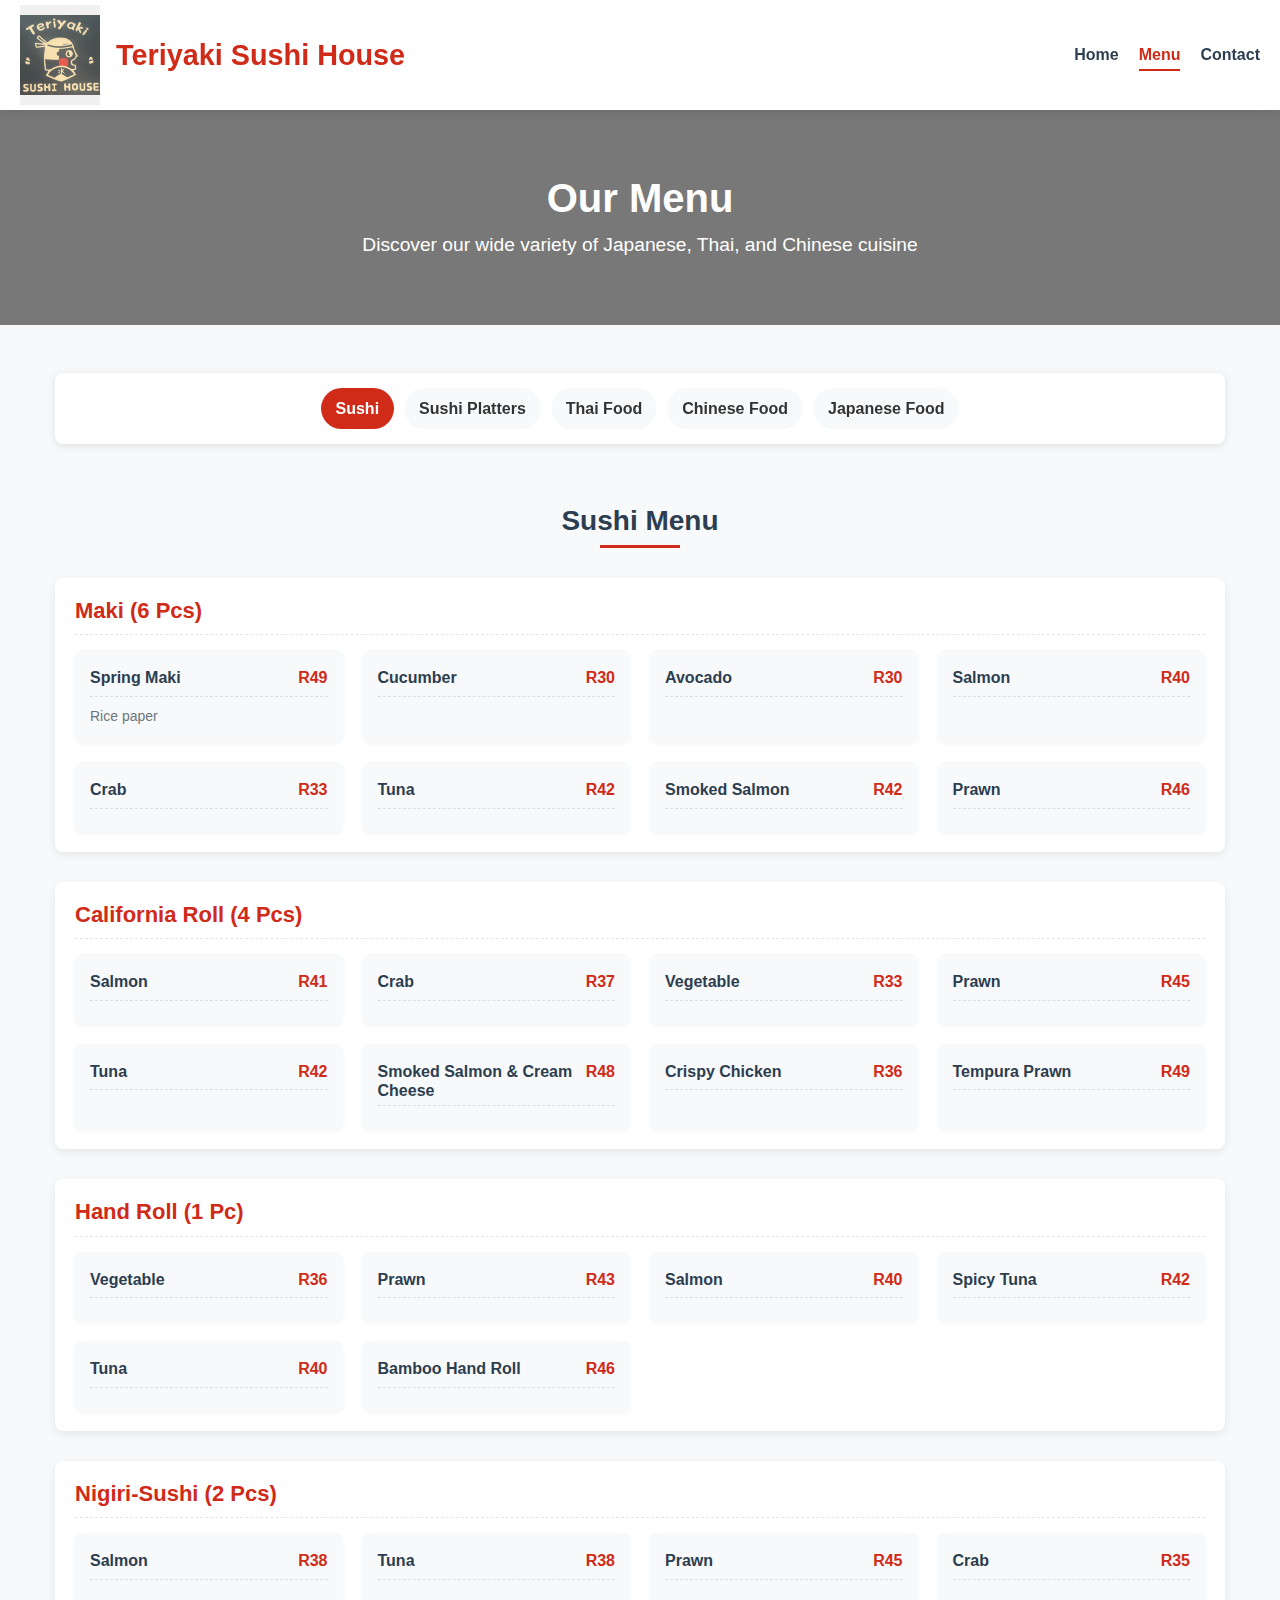
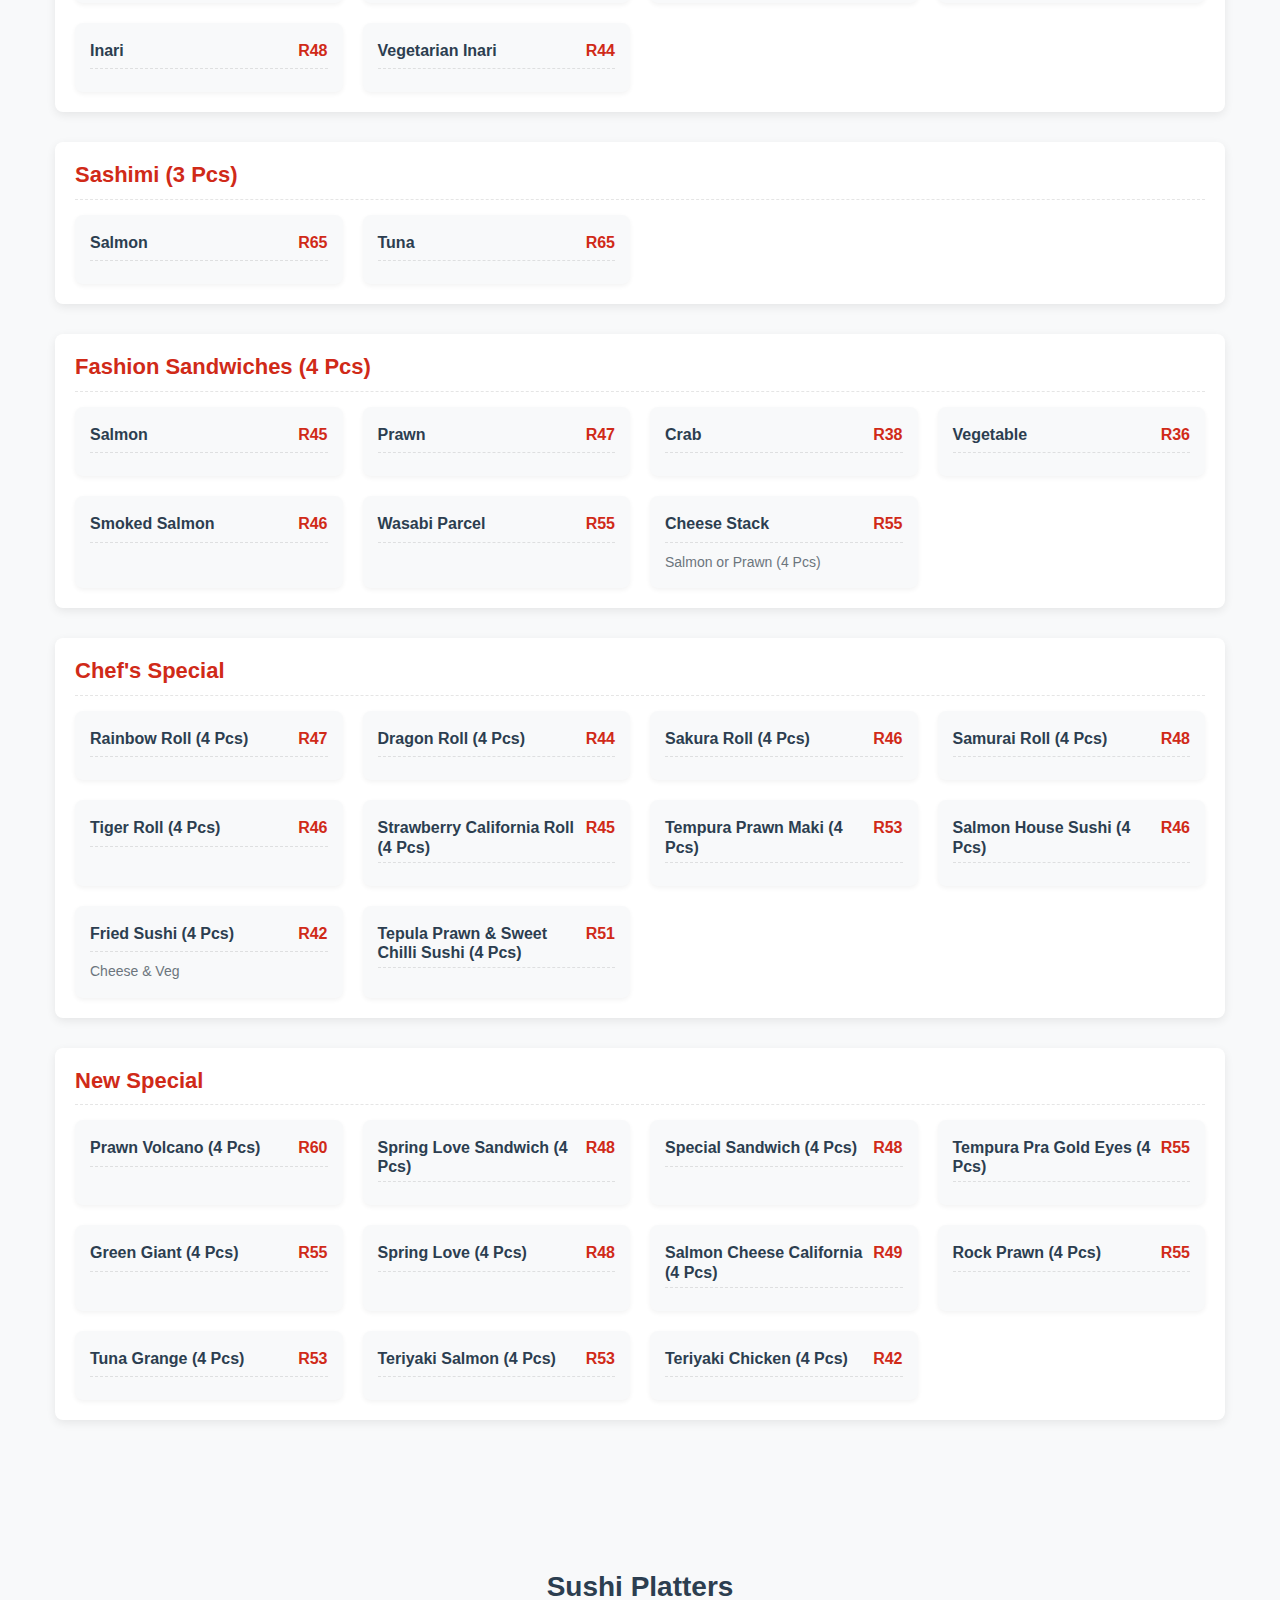
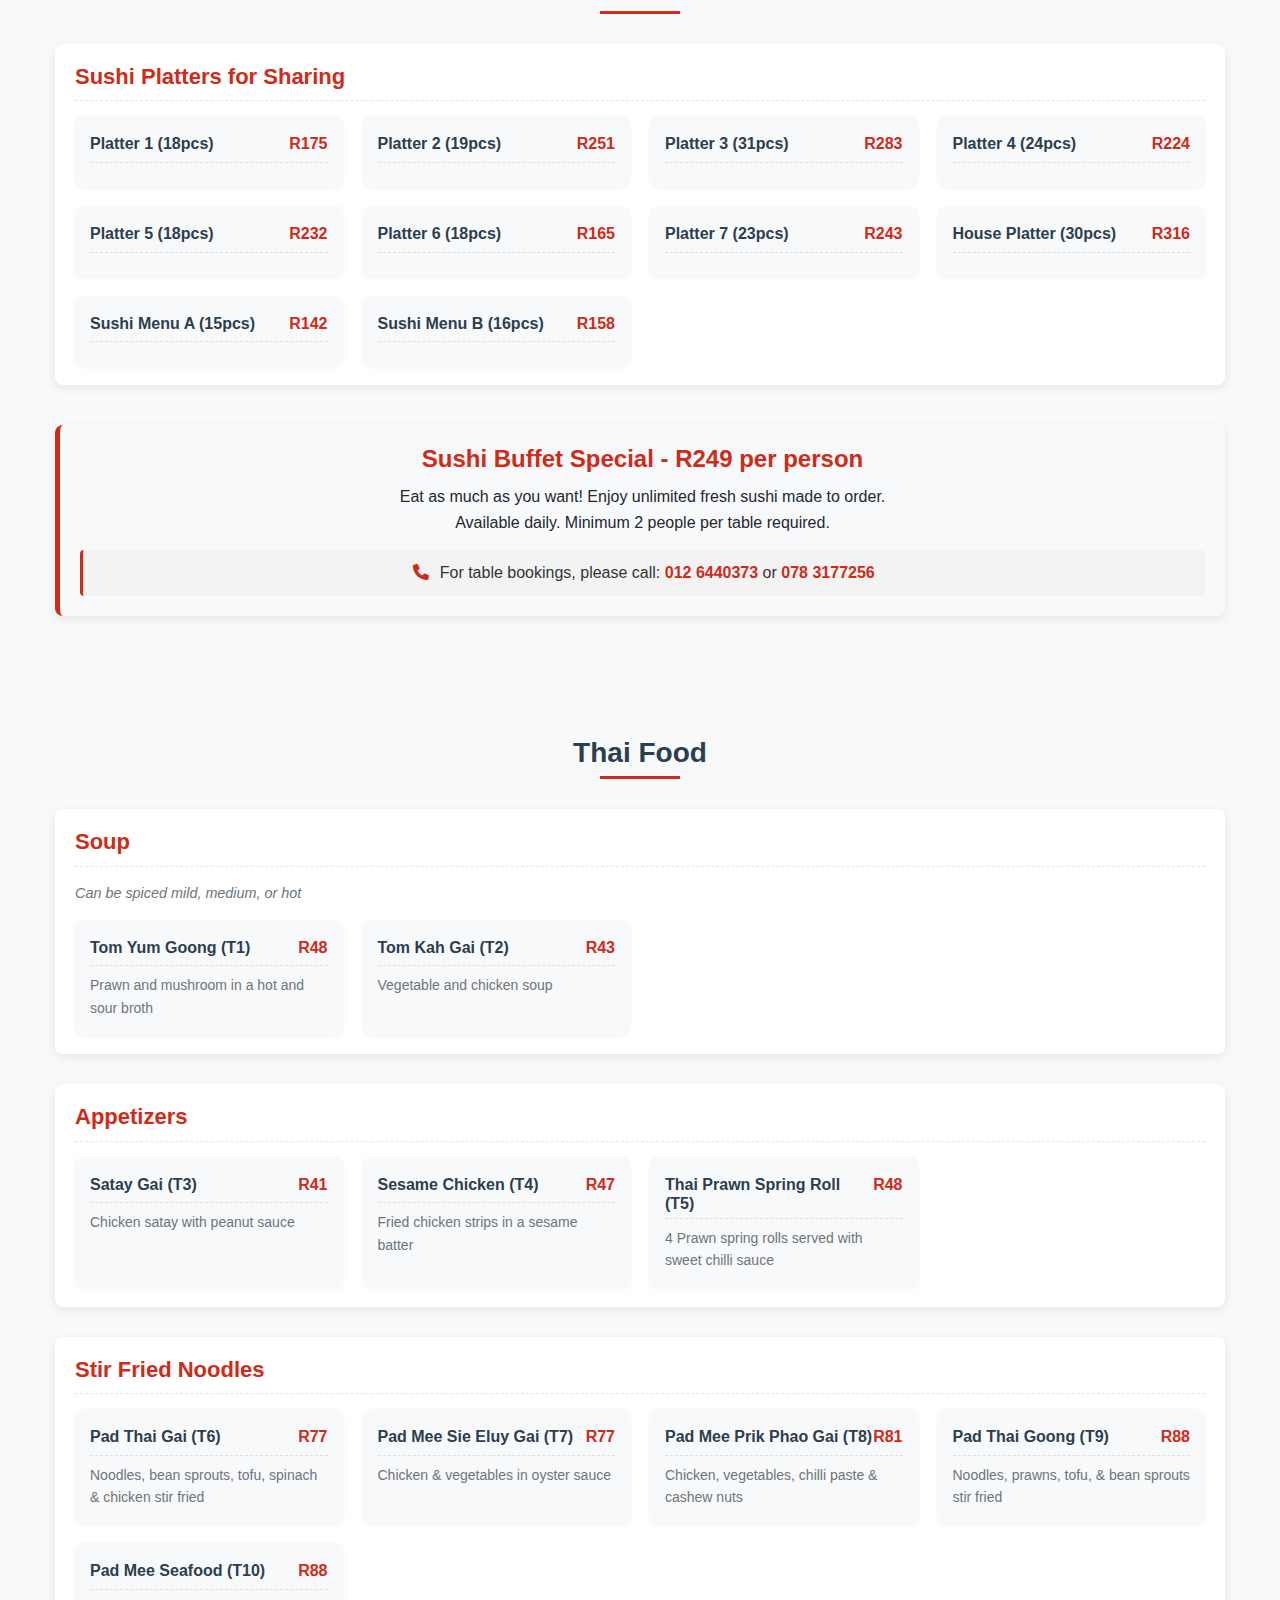
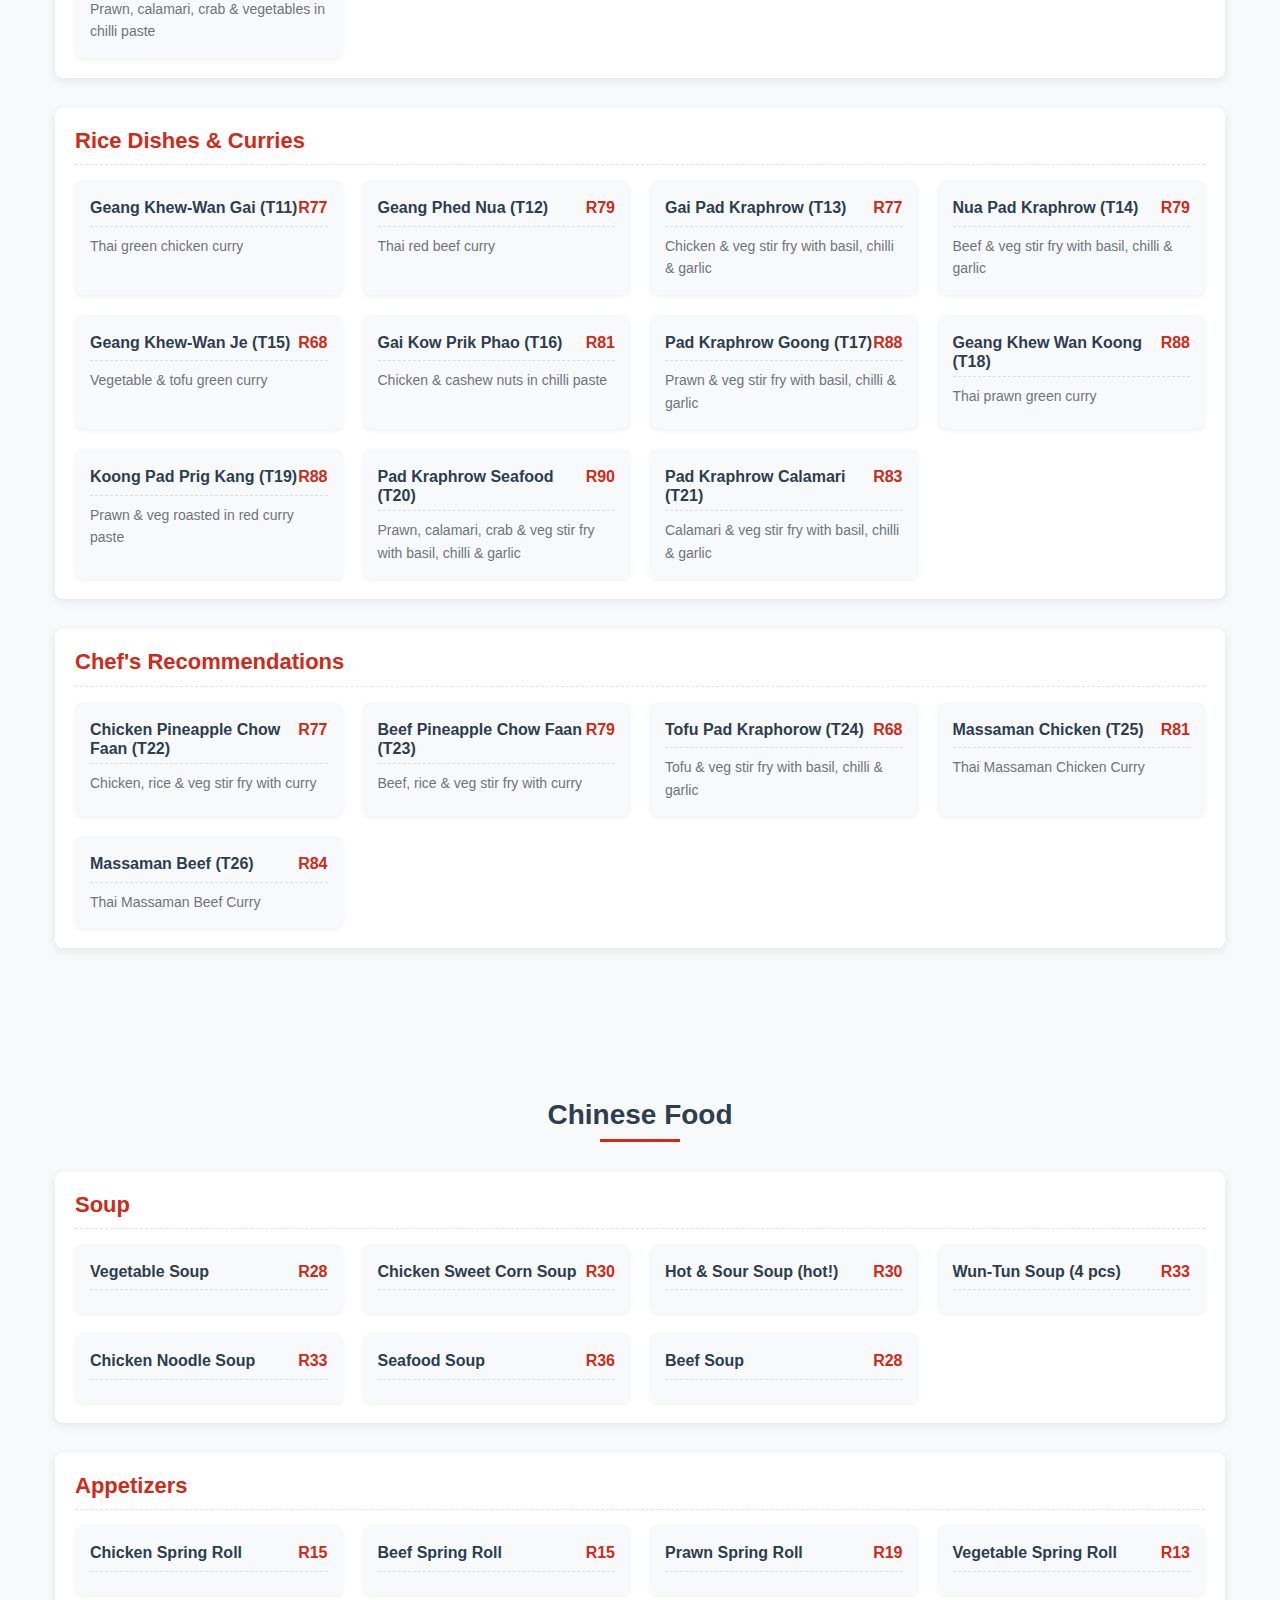
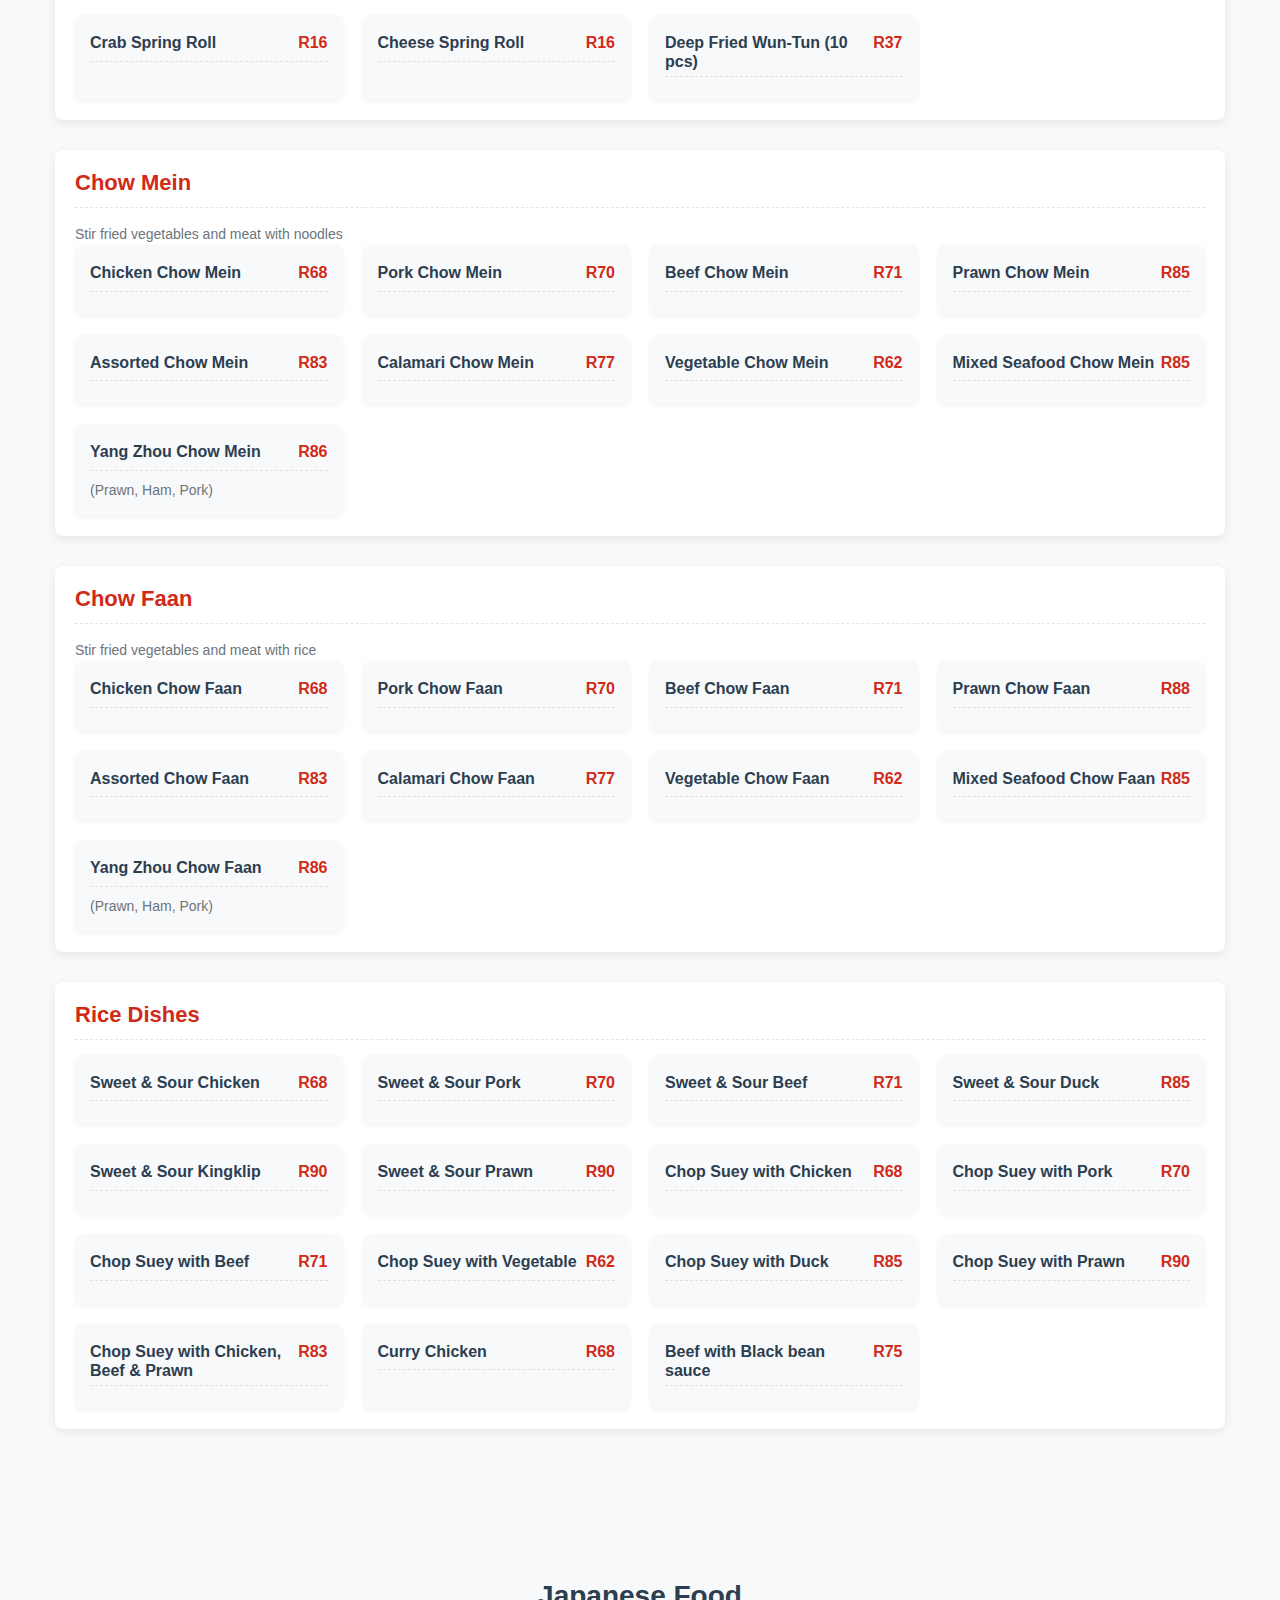
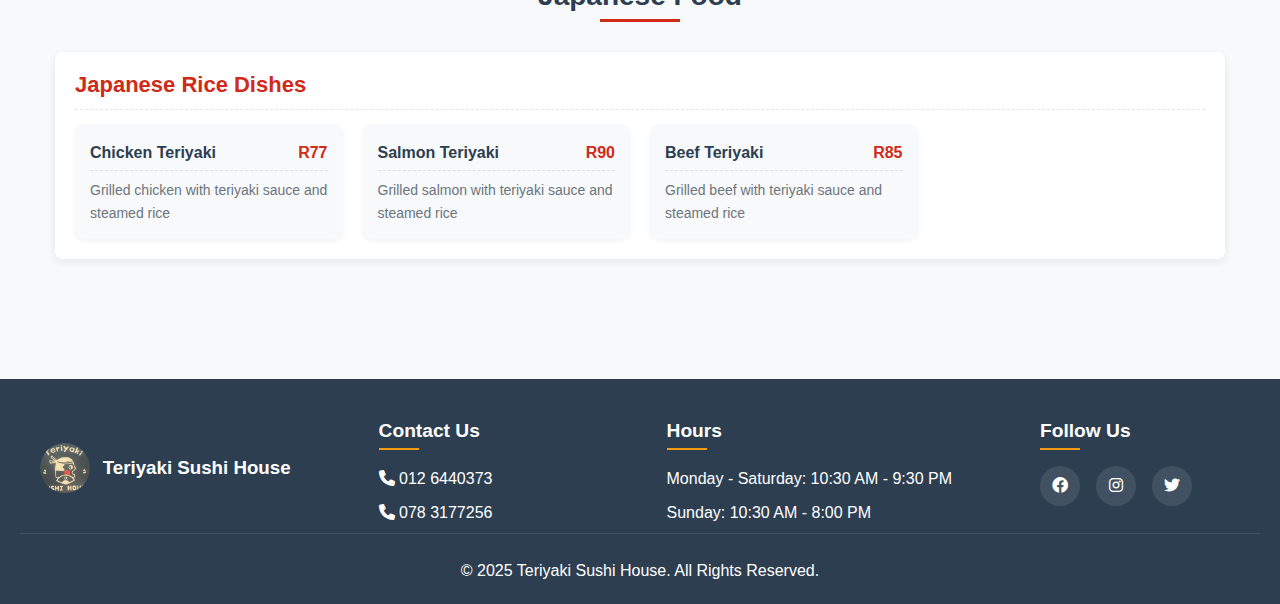
<file: menu.html>
<!DOCTYPE html>
<html lang="en">
<head>
    <meta charset="UTF-8">
    <meta name="viewport" content="width=device-width, initial-scale=1.0">
    <title>Menu - Teriyaki Sushi House</title>
    <link rel="stylesheet" href="style.css">
    <link href="https://cdnjs.cloudflare.com/ajax/libs/font-awesome/6.0.0-beta3/css/all.min.css" rel="stylesheet">
    <style>
        /* Logo styling */
        .logo {
            width: 80px;
            height: 80px;
            overflow: visible;
            background-color: transparent;
            display: flex;
            justify-content: center;
            align-items: center;
        }
        .logo img {
            width: 100%;
            height: 100%;
            object-fit: contain;
            max-width: none;
            max-height: none;
        }
        /* Footer logo styling */
        .footer-logo {
            display: flex;
            align-items: center;
        }
        .footer-logo img {
            width: 50px;
            height: 50px;
            margin-right: 0.8rem;
            object-fit: contain;
            background-color: transparent;
        }
        /* Table booking info */
        .table-booking {
            background-color: #f3f3f3;
            border-left: 3px solid #d02a18;
            padding: 10px 15px;
            margin-top: 15px;
            border-radius: 4px;
            font-weight: 500;
            color: #333;
        }
        .table-booking i {
            color: #d02a18;
            margin-right: 6px;
        }
        .table-booking strong {
            color: #d02a18;
        }
    </style>
</head>
<body>
    <header>
        <div class="logo-container">
            <div class="logo">
                <img src="teriyaki-logo.jpg" alt="Teriyaki Sushi House Logo">
            </div>
            <h1>Teriyaki Sushi House</h1>
        </div>
        <nav>
            <ul>
                <li><a href="index.html">Home</a></li>
                <li><a href="menu.html" class="active">Menu</a></li>
                <li><a href="contact.html">Contact</a></li>
            </ul>
        </nav>
    </header>

    <div class="page-banner" style="background-image: url('https://images.unsplash.com/photo-1579871494447-9811cf80d66c?q=80&w=1600&auto=format&fit=crop');">
        <h2>Our Menu</h2>
        <p>Discover our wide variety of Japanese, Thai, and Chinese cuisine</p>
    </div>

    <main class="menu-page">
        <div class="menu-navigation">
            <ul>
                <li><a href="#sushi" class="active">Sushi</a></li>
                <li><a href="#platters">Sushi Platters</a></li>
                <li><a href="#thai">Thai Food</a></li>
                <li><a href="#chinese">Chinese Food</a></li>
                <li><a href="#japanese">Japanese Food</a></li>
            </ul>
        </div>

        <section id="sushi" class="menu-section">
            <h2>Sushi Menu</h2>
            
            <div class="menu-category">
                <h3>Maki (6 Pcs)</h3>
                <div class="menu-items">
                    <div class="menu-item">
                        <div class="item-name-price">
                            <h4>Spring Maki</h4>
                            <span class="price">R49</span>
                        </div>
                        <p class="description">Rice paper</p>
                    </div>
                    <div class="menu-item">
                        <div class="item-name-price">
                            <h4>Cucumber</h4>
                            <span class="price">R30</span>
                        </div>
                    </div>
                    <div class="menu-item">
                        <div class="item-name-price">
                            <h4>Avocado</h4>
                            <span class="price">R30</span>
                        </div>
                    </div>
                    <div class="menu-item">
                        <div class="item-name-price">
                            <h4>Salmon</h4>
                            <span class="price">R40</span>
                        </div>
                    </div>
                    <div class="menu-item">
                        <div class="item-name-price">
                            <h4>Crab</h4>
                            <span class="price">R33</span>
                        </div>
                    </div>
                    <div class="menu-item">
                        <div class="item-name-price">
                            <h4>Tuna</h4>
                            <span class="price">R42</span>
                        </div>
                    </div>
                    <div class="menu-item">
                        <div class="item-name-price">
                            <h4>Smoked Salmon</h4>
                            <span class="price">R42</span>
                        </div>
                    </div>
                    <div class="menu-item">
                        <div class="item-name-price">
                            <h4>Prawn</h4>
                            <span class="price">R46</span>
                        </div>
                    </div>
                </div>
            </div>
            
            <div class="menu-category">
                <h3>California Roll (4 Pcs)</h3>
                <div class="menu-items">
                    <div class="menu-item">
                        <div class="item-name-price">
                            <h4>Salmon</h4>
                            <span class="price">R41</span>
                        </div>
                    </div>
                    <div class="menu-item">
                        <div class="item-name-price">
                            <h4>Crab</h4>
                            <span class="price">R37</span>
                        </div>
                    </div>
                    <div class="menu-item">
                        <div class="item-name-price">
                            <h4>Vegetable</h4>
                            <span class="price">R33</span>
                        </div>
                    </div>
                    <div class="menu-item">
                        <div class="item-name-price">
                            <h4>Prawn</h4>
                            <span class="price">R45</span>
                        </div>
                    </div>
                    <div class="menu-item">
                        <div class="item-name-price">
                            <h4>Tuna</h4>
                            <span class="price">R42</span>
                        </div>
                    </div>
                    <div class="menu-item">
                        <div class="item-name-price">
                            <h4>Smoked Salmon & Cream Cheese</h4>
                            <span class="price">R48</span>
                        </div>
                    </div>
                    <div class="menu-item">
                        <div class="item-name-price">
                            <h4>Crispy Chicken</h4>
                            <span class="price">R36</span>
                        </div>
                    </div>
                    <div class="menu-item">
                        <div class="item-name-price">
                            <h4>Tempura Prawn</h4>
                            <span class="price">R49</span>
                        </div>
                    </div>
                </div>
            </div>
            
            <div class="menu-category">
                <h3>Hand Roll (1 Pc)</h3>
                <div class="menu-items">
                    <div class="menu-item">
                        <div class="item-name-price">
                            <h4>Vegetable</h4>
                            <span class="price">R36</span>
                        </div>
                    </div>
                    <div class="menu-item">
                        <div class="item-name-price">
                            <h4>Prawn</h4>
                            <span class="price">R43</span>
                        </div>
                    </div>
                    <div class="menu-item">
                        <div class="item-name-price">
                            <h4>Salmon</h4>
                            <span class="price">R40</span>
                        </div>
                    </div>
                    <div class="menu-item">
                        <div class="item-name-price">
                            <h4>Spicy Tuna</h4>
                            <span class="price">R42</span>
                        </div>
                    </div>
                    <div class="menu-item">
                        <div class="item-name-price">
                            <h4>Tuna</h4>
                            <span class="price">R40</span>
                        </div>
                    </div>
                    <div class="menu-item">
                        <div class="item-name-price">
                            <h4>Bamboo Hand Roll</h4>
                            <span class="price">R46</span>
                        </div>
                    </div>
                </div>
            </div>
            
            <div class="menu-category">
                <h3>Nigiri-Sushi (2 Pcs)</h3>
                <div class="menu-items">
                    <div class="menu-item">
                        <div class="item-name-price">
                            <h4>Salmon</h4>
                            <span class="price">R38</span>
                        </div>
                    </div>
                    <div class="menu-item">
                        <div class="item-name-price">
                            <h4>Tuna</h4>
                            <span class="price">R38</span>
                        </div>
                    </div>
                    <div class="menu-item">
                        <div class="item-name-price">
                            <h4>Prawn</h4>
                            <span class="price">R45</span>
                        </div>
                    </div>
                    <div class="menu-item">
                        <div class="item-name-price">
                            <h4>Crab</h4>
                            <span class="price">R35</span>
                        </div>
                    </div>
                    <div class="menu-item">
                        <div class="item-name-price">
                            <h4>Inari</h4>
                            <span class="price">R48</span>
                        </div>
                    </div>
                    <div class="menu-item">
                        <div class="item-name-price">
                            <h4>Vegetarian Inari</h4>
                            <span class="price">R44</span>
                        </div>
                    </div>
                </div>
            </div>
            
            <div class="menu-category">
                <h3>Sashimi (3 Pcs)</h3>
                <div class="menu-items">
                    <div class="menu-item">
                        <div class="item-name-price">
                            <h4>Salmon</h4>
                            <span class="price">R65</span>
                        </div>
                    </div>
                    <div class="menu-item">
                        <div class="item-name-price">
                            <h4>Tuna</h4>
                            <span class="price">R65</span>
                        </div>
                    </div>
                </div>
            </div>
            
            <div class="menu-category">
                <h3>Fashion Sandwiches (4 Pcs)</h3>
                <div class="menu-items">
                    <div class="menu-item">
                        <div class="item-name-price">
                            <h4>Salmon</h4>
                            <span class="price">R45</span>
                        </div>
                    </div>
                    <div class="menu-item">
                        <div class="item-name-price">
                            <h4>Prawn</h4>
                            <span class="price">R47</span>
                        </div>
                    </div>
                    <div class="menu-item">
                        <div class="item-name-price">
                            <h4>Crab</h4>
                            <span class="price">R38</span>
                        </div>
                    </div>
                    <div class="menu-item">
                        <div class="item-name-price">
                            <h4>Vegetable</h4>
                            <span class="price">R36</span>
                        </div>
                    </div>
                    <div class="menu-item">
                        <div class="item-name-price">
                            <h4>Smoked Salmon</h4>
                            <span class="price">R46</span>
                        </div>
                    </div>
                    <div class="menu-item">
                        <div class="item-name-price">
                            <h4>Wasabi Parcel</h4>
                            <span class="price">R55</span>
                        </div>
                    </div>
                    <div class="menu-item">
                        <div class="item-name-price">
                            <h4>Cheese Stack</h4>
                            <span class="price">R55</span>
                        </div>
                        <p class="description">Salmon or Prawn (4 Pcs)</p>
                    </div>
                </div>
            </div>
            
            <div class="menu-category">
                <h3>Chef's Special</h3>
                <div class="menu-items">
                    <div class="menu-item">
                        <div class="item-name-price">
                            <h4>Rainbow Roll (4 Pcs)</h4>
                            <span class="price">R47</span>
                        </div>
                    </div>
                    <div class="menu-item">
                        <div class="item-name-price">
                            <h4>Dragon Roll (4 Pcs)</h4>
                            <span class="price">R44</span>
                        </div>
                    </div>
                    <div class="menu-item">
                        <div class="item-name-price">
                            <h4>Sakura Roll (4 Pcs)</h4>
                            <span class="price">R46</span>
                        </div>
                    </div>
                    <div class="menu-item">
                        <div class="item-name-price">
                            <h4>Samurai Roll (4 Pcs)</h4>
                            <span class="price">R48</span>
                        </div>
                    </div>
                    <div class="menu-item">
                        <div class="item-name-price">
                            <h4>Tiger Roll (4 Pcs)</h4>
                            <span class="price">R46</span>
                        </div>
                    </div>
                    <div class="menu-item">
                        <div class="item-name-price">
                            <h4>Strawberry California Roll (4 Pcs)</h4>
                            <span class="price">R45</span>
                        </div>
                    </div>
                    <div class="menu-item">
                        <div class="item-name-price">
                            <h4>Tempura Prawn Maki (4 Pcs)</h4>
                            <span class="price">R53</span>
                        </div>
                    </div>
                    <div class="menu-item">
                        <div class="item-name-price">
                            <h4>Salmon House Sushi (4 Pcs)</h4>
                            <span class="price">R46</span>
                        </div>
                    </div>
                    <div class="menu-item">
                        <div class="item-name-price">
                            <h4>Fried Sushi (4 Pcs)</h4>
                            <span class="price">R42</span>
                        </div>
                        <p class="description">Cheese & Veg</p>
                    </div>
                    <div class="menu-item">
                        <div class="item-name-price">
                            <h4>Tepula Prawn & Sweet Chilli Sushi (4 Pcs)</h4>
                            <span class="price">R51</span>
                        </div>
                    </div>
                </div>
            </div>
            
            <div class="menu-category">
                <h3>New Special</h3>
                <div class="menu-items">
                    <div class="menu-item">
                        <div class="item-name-price">
                            <h4>Prawn Volcano (4 Pcs)</h4>
                            <span class="price">R60</span>
                        </div>
                    </div>
                    <div class="menu-item">
                        <div class="item-name-price">
                            <h4>Spring Love Sandwich (4 Pcs)</h4>
                            <span class="price">R48</span>
                        </div>
                    </div>
                    <div class="menu-item">
                        <div class="item-name-price">
                            <h4>Special Sandwich (4 Pcs)</h4>
                            <span class="price">R48</span>
                        </div>
                    </div>
                    <div class="menu-item">
                        <div class="item-name-price">
                            <h4>Tempura Pra Gold Eyes (4 Pcs)</h4>
                            <span class="price">R55</span>
                        </div>
                    </div>
                    <div class="menu-item">
                        <div class="item-name-price">
                            <h4>Green Giant (4 Pcs)</h4>
                            <span class="price">R55</span>
                        </div>
                    </div>
                    <div class="menu-item">
                        <div class="item-name-price">
                            <h4>Spring Love (4 Pcs)</h4>
                            <span class="price">R48</span>
                        </div>
                    </div>
                    <div class="menu-item">
                        <div class="item-name-price">
                            <h4>Salmon Cheese California (4 Pcs)</h4>
                            <span class="price">R49</span>
                        </div>
                    </div>
                    <div class="menu-item">
                        <div class="item-name-price">
                            <h4>Rock Prawn (4 Pcs)</h4>
                            <span class="price">R55</span>
                        </div>
                    </div>
                    <div class="menu-item">
                        <div class="item-name-price">
                            <h4>Tuna Grange (4 Pcs)</h4>
                            <span class="price">R53</span>
                        </div>
                    </div>
                    <div class="menu-item">
                        <div class="item-name-price">
                            <h4>Teriyaki Salmon (4 Pcs)</h4>
                            <span class="price">R53</span>
                        </div>
                    </div>
                    <div class="menu-item">
                        <div class="item-name-price">
                            <h4>Teriyaki Chicken (4 Pcs)</h4>
                            <span class="price">R42</span>
                        </div>
                    </div>
                </div>
            </div>
        </section>

        <section id="platters" class="menu-section">
            <h2>Sushi Platters</h2>
            
            <div class="menu-category">
                <h3>Sushi Platters for Sharing</h3>
                <div class="menu-items">
                    <div class="menu-item">
                        <div class="item-name-price">
                            <h4>Platter 1 (18pcs)</h4>
                            <span class="price">R175</span>
                        </div>
                    </div>
                    <div class="menu-item">
                        <div class="item-name-price">
                            <h4>Platter 2 (19pcs)</h4>
                            <span class="price">R251</span>
                        </div>
                    </div>
                    <div class="menu-item">
                        <div class="item-name-price">
                            <h4>Platter 3 (31pcs)</h4>
                            <span class="price">R283</span>
                        </div>
                    </div>
                    <div class="menu-item">
                        <div class="item-name-price">
                            <h4>Platter 4 (24pcs)</h4>
                            <span class="price">R224</span>
                        </div>
                    </div>
                    <div class="menu-item">
                        <div class="item-name-price">
                            <h4>Platter 5 (18pcs)</h4>
                            <span class="price">R232</span>
                        </div>
                    </div>
                    <div class="menu-item">
                        <div class="item-name-price">
                            <h4>Platter 6 (18pcs)</h4>
                            <span class="price">R165</span>
                        </div>
                    </div>
                    <div class="menu-item">
                        <div class="item-name-price">
                            <h4>Platter 7 (23pcs)</h4>
                            <span class="price">R243</span>
                        </div>
                    </div>
                    <div class="menu-item">
                        <div class="item-name-price">
                            <h4>House Platter (30pcs)</h4>
                            <span class="price">R316</span>
                        </div>
                    </div>
                    <div class="menu-item">
                        <div class="item-name-price">
                            <h4>Sushi Menu A (15pcs)</h4>
                            <span class="price">R142</span>
                        </div>
                    </div>
                    <div class="menu-item">
                        <div class="item-name-price">
                            <h4>Sushi Menu B (16pcs)</h4>
                            <span class="price">R158</span>
                        </div>
                    </div>
                </div>
            </div>
            
            <div class="buffet-notice">
                <h3>Sushi Buffet Special - R249 per person</h3>
                <p>Eat as much as you want! Enjoy unlimited fresh sushi made to order.</p>
                <p>Available daily. Minimum 2 people per table required.</p>
                <p class="table-booking"><i class="fas fa-phone"></i> For table bookings, please call: <strong>012 6440373</strong> or <strong>078 3177256</strong></p>
            </div>
        </section>

        <section id="thai" class="menu-section">
            <h2>Thai Food</h2>
            
            <div class="menu-category">
                <h3>Soup</h3>
                <p class="note">Can be spiced mild, medium, or hot</p>
                <div class="menu-items">
                    <div class="menu-item">
                        <div class="item-name-price">
                            <h4>Tom Yum Goong (T1)</h4>
                            <span class="price">R48</span>
                        </div>
                        <p class="description">Prawn and mushroom in a hot and sour broth</p>
                    </div>
                    <div class="menu-item">
                        <div class="item-name-price">
                            <h4>Tom Kah Gai (T2)</h4>
                            <span class="price">R43</span>
                        </div>
                        <p class="description">Vegetable and chicken soup</p>
                    </div>
                </div>
            </div>
            
            <div class="menu-category">
                <h3>Appetizers</h3>
                <div class="menu-items">
                    <div class="menu-item">
                        <div class="item-name-price">
                            <h4>Satay Gai (T3)</h4>
                            <span class="price">R41</span>
                        </div>
                        <p class="description">Chicken satay with peanut sauce</p>
                    </div>
                    <div class="menu-item">
                        <div class="item-name-price">
                            <h4>Sesame Chicken (T4)</h4>
                            <span class="price">R47</span>
                        </div>
                        <p class="description">Fried chicken strips in a sesame batter</p>
                    </div>
                    <div class="menu-item">
                        <div class="item-name-price">
                            <h4>Thai Prawn Spring Roll (T5)</h4>
                            <span class="price">R48</span>
                        </div>
                        <p class="description">4 Prawn spring rolls served with sweet chilli sauce</p>
                    </div>
                </div>
            </div>
            
            <div class="menu-category">
                <h3>Stir Fried Noodles</h3>
                <div class="menu-items">
                    <div class="menu-item">
                        <div class="item-name-price">
                            <h4>Pad Thai Gai (T6)</h4>
                            <span class="price">R77</span>
                        </div>
                        <p class="description">Noodles, bean sprouts, tofu, spinach & chicken stir fried</p>
                    </div>
                    <div class="menu-item">
                        <div class="item-name-price">
                            <h4>Pad Mee Sie Eluy Gai (T7)</h4>
                            <span class="price">R77</span>
                        </div>
                        <p class="description">Chicken & vegetables in oyster sauce</p>
                    </div>
                    <div class="menu-item">
                        <div class="item-name-price">
                            <h4>Pad Mee Prik Phao Gai (T8)</h4>
                            <span class="price">R81</span>
                        </div>
                        <p class="description">Chicken, vegetables, chilli paste & cashew nuts</p>
                    </div>
                    <div class="menu-item">
                        <div class="item-name-price">
                            <h4>Pad Thai Goong (T9)</h4>
                            <span class="price">R88</span>
                        </div>
                        <p class="description">Noodles, prawns, tofu, & bean sprouts stir fried</p>
                    </div>
                    <div class="menu-item">
                        <div class="item-name-price">
                            <h4>Pad Mee Seafood (T10)</h4>
                            <span class="price">R88</span>
                        </div>
                        <p class="description">Prawn, calamari, crab & vegetables in chilli paste</p>
                    </div>
                </div>
            </div>
            
            <div class="menu-category">
                <h3>Rice Dishes & Curries</h3>
                <div class="menu-items">
                    <div class="menu-item">
                        <div class="item-name-price">
                            <h4>Geang Khew-Wan Gai (T11)</h4>
                            <span class="price">R77</span>
                        </div>
                        <p class="description">Thai green chicken curry</p>
                    </div>
                    <div class="menu-item">
                        <div class="item-name-price">
                            <h4>Geang Phed Nua (T12)</h4>
                            <span class="price">R79</span>
                        </div>
                        <p class="description">Thai red beef curry</p>
                    </div>
                    <div class="menu-item">
                        <div class="item-name-price">
                            <h4>Gai Pad Kraphrow (T13)</h4>
                            <span class="price">R77</span>
                        </div>
                        <p class="description">Chicken & veg stir fry with basil, chilli & garlic</p>
                    </div>
                    <div class="menu-item">
                        <div class="item-name-price">
                            <h4>Nua Pad Kraphrow (T14)</h4>
                            <span class="price">R79</span>
                        </div>
                        <p class="description">Beef & veg stir fry with basil, chilli & garlic</p>
                    </div>
                    <div class="menu-item">
                        <div class="item-name-price">
                            <h4>Geang Khew-Wan Je (T15)</h4>
                            <span class="price">R68</span>
                        </div>
                        <p class="description">Vegetable & tofu green curry</p>
                    </div>
                    <div class="menu-item">
                        <div class="item-name-price">
                            <h4>Gai Kow Prik Phao (T16)</h4>
                            <span class="price">R81</span>
                        </div>
                        <p class="description">Chicken & cashew nuts in chilli paste</p>
                    </div>
                    <div class="menu-item">
                        <div class="item-name-price">
                            <h4>Pad Kraphrow Goong (T17)</h4>
                            <span class="price">R88</span>
                        </div>
                        <p class="description">Prawn & veg stir fry with basil, chilli & garlic</p>
                    </div>
                    <div class="menu-item">
                        <div class="item-name-price">
                            <h4>Geang Khew Wan Koong (T18)</h4>
                            <span class="price">R88</span>
                        </div>
                        <p class="description">Thai prawn green curry</p>
                    </div>
                    <div class="menu-item">
                        <div class="item-name-price">
                            <h4>Koong Pad Prig Kang (T19)</h4>
                            <span class="price">R88</span>
                        </div>
                        <p class="description">Prawn & veg roasted in red curry paste</p>
                    </div>
                    <div class="menu-item">
                        <div class="item-name-price">
                            <h4>Pad Kraphrow Seafood (T20)</h4>
                            <span class="price">R90</span>
                        </div>
                        <p class="description">Prawn, calamari, crab & veg stir fry with basil, chilli & garlic</p>
                    </div>
                    <div class="menu-item">
                        <div class="item-name-price">
                            <h4>Pad Kraphrow Calamari (T21)</h4>
                            <span class="price">R83</span>
                        </div>
                        <p class="description">Calamari & veg stir fry with basil, chilli & garlic</p>
                    </div>
                </div>
            </div>
            
            <div class="menu-category">
                <h3>Chef's Recommendations</h3>
                <div class="menu-items">
                    <div class="menu-item">
                        <div class="item-name-price">
                            <h4>Chicken Pineapple Chow Faan (T22)</h4>
                            <span class="price">R77</span>
                        </div>
                        <p class="description">Chicken, rice & veg stir fry with curry</p>
                    </div>
                    <div class="menu-item">
                        <div class="item-name-price">
                            <h4>Beef Pineapple Chow Faan (T23)</h4>
                            <span class="price">R79</span>
                        </div>
                        <p class="description">Beef, rice & veg stir fry with curry</p>
                    </div>
                    <div class="menu-item">
                        <div class="item-name-price">
                            <h4>Tofu Pad Kraphorow (T24)</h4>
                            <span class="price">R68</span>
                        </div>
                        <p class="description">Tofu & veg stir fry with basil, chilli & garlic</p>
                    </div>
                    <div class="menu-item">
                        <div class="item-name-price">
                            <h4>Massaman Chicken (T25)</h4>
                            <span class="price">R81</span>
                        </div>
                        <p class="description">Thai Massaman Chicken Curry</p>
                    </div>
                    <div class="menu-item">
                        <div class="item-name-price">
                            <h4>Massaman Beef (T26)</h4>
                            <span class="price">R84</span>
                        </div>
                        <p class="description">Thai Massaman Beef Curry</p>
                    </div>
                </div>
            </div>
        </section>

        <section id="chinese" class="menu-section">
            <h2>Chinese Food</h2>
            
            <div class="menu-category">
                <h3>Soup</h3>
                <div class="menu-items">
                    <div class="menu-item">
                        <div class="item-name-price">
                            <h4>Vegetable Soup</h4>
                            <span class="price">R28</span>
                        </div>
                    </div>
                    <div class="menu-item">
                        <div class="item-name-price">
                            <h4>Chicken Sweet Corn Soup</h4>
                            <span class="price">R30</span>
                        </div>
                    </div>
                    <div class="menu-item">
                        <div class="item-name-price">
                            <h4>Hot & Sour Soup (hot!)</h4>
                            <span class="price">R30</span>
                        </div>
                    </div>
                    <div class="menu-item">
                        <div class="item-name-price">
                            <h4>Wun-Tun Soup (4 pcs)</h4>
                            <span class="price">R33</span>
                        </div>
                    </div>
                    <div class="menu-item">
                        <div class="item-name-price">
                            <h4>Chicken Noodle Soup</h4>
                            <span class="price">R33</span>
                        </div>
                    </div>
                    <div class="menu-item">
                        <div class="item-name-price">
                            <h4>Seafood Soup</h4>
                            <span class="price">R36</span>
                        </div>
                    </div>
                    <div class="menu-item">
                        <div class="item-name-price">
                            <h4>Beef Soup</h4>
                            <span class="price">R28</span>
                        </div>
                    </div>
                </div>
            </div>
            
            <div class="menu-category">
                <h3>Appetizers</h3>
                <div class="menu-items">
                    <div class="menu-item">
                        <div class="item-name-price">
                            <h4>Chicken Spring Roll</h4>
                            <span class="price">R15</span>
                        </div>
                    </div>
                    <div class="menu-item">
                        <div class="item-name-price">
                            <h4>Beef Spring Roll</h4>
                            <span class="price">R15</span>
                        </div>
                    </div>
                    <div class="menu-item">
                        <div class="item-name-price">
                            <h4>Prawn Spring Roll</h4>
                            <span class="price">R19</span>
                        </div>
                    </div>
                    <div class="menu-item">
                        <div class="item-name-price">
                            <h4>Vegetable Spring Roll</h4>
                            <span class="price">R13</span>
                        </div>
                    </div>
                    <div class="menu-item">
                        <div class="item-name-price">
                            <h4>Crab Spring Roll</h4>
                            <span class="price">R16</span>
                        </div>
                    </div>
                    <div class="menu-item">
                        <div class="item-name-price">
                            <h4>Cheese Spring Roll</h4>
                            <span class="price">R16</span>
                        </div>
                    </div>
                    <div class="menu-item">
                        <div class="item-name-price">
                            <h4>Deep Fried Wun-Tun (10 pcs)</h4>
                            <span class="price">R37</span>
                        </div>
                    </div>
                </div>
            </div>
            
            <div class="menu-category">
                <h3>Chow Mein</h3>
                <p class="description">Stir fried vegetables and meat with noodles</p>
                <div class="menu-items">
                    <div class="menu-item">
                        <div class="item-name-price">
                            <h4>Chicken Chow Mein</h4>
                            <span class="price">R68</span>
                        </div>
                    </div>
                    <div class="menu-item">
                        <div class="item-name-price">
                            <h4>Pork Chow Mein</h4>
                            <span class="price">R70</span>
                        </div>
                    </div>
                    <div class="menu-item">
                        <div class="item-name-price">
                            <h4>Beef Chow Mein</h4>
                            <span class="price">R71</span>
                        </div>
                    </div>
                    <div class="menu-item">
                        <div class="item-name-price">
                            <h4>Prawn Chow Mein</h4>
                            <span class="price">R85</span>
                        </div>
                    </div>
                    <div class="menu-item">
                        <div class="item-name-price">
                            <h4>Assorted Chow Mein</h4>
                            <span class="price">R83</span>
                        </div>
                    </div>
                    <div class="menu-item">
                        <div class="item-name-price">
                            <h4>Calamari Chow Mein</h4>
                            <span class="price">R77</span>
                        </div>
                    </div>
                    <div class="menu-item">
                        <div class="item-name-price">
                            <h4>Vegetable Chow Mein</h4>
                            <span class="price">R62</span>
                        </div>
                    </div>
                    <div class="menu-item">
                        <div class="item-name-price">
                            <h4>Mixed Seafood Chow Mein</h4>
                            <span class="price">R85</span>
                        </div>
                    </div>
                    <div class="menu-item">
                        <div class="item-name-price">
                            <h4>Yang Zhou Chow Mein</h4>
                            <span class="price">R86</span>
                        </div>
                        <p class="description">(Prawn, Ham, Pork)</p>
                    </div>
                </div>
            </div>
            
            <div class="menu-category">
                <h3>Chow Faan</h3>
                <p class="description">Stir fried vegetables and meat with rice</p>
                <div class="menu-items">
                    <div class="menu-item">
                        <div class="item-name-price">
                            <h4>Chicken Chow Faan</h4>
                            <span class="price">R68</span>
                        </div>
                    </div>
                    <div class="menu-item">
                        <div class="item-name-price">
                            <h4>Pork Chow Faan</h4>
                            <span class="price">R70</span>
                        </div>
                    </div>
                    <div class="menu-item">
                        <div class="item-name-price">
                            <h4>Beef Chow Faan</h4>
                            <span class="price">R71</span>
                        </div>
                    </div>
                    <div class="menu-item">
                        <div class="item-name-price">
                            <h4>Prawn Chow Faan</h4>
                            <span class="price">R88</span>
                        </div>
                    </div>
                    <div class="menu-item">
                        <div class="item-name-price">
                            <h4>Assorted Chow Faan</h4>
                            <span class="price">R83</span>
                        </div>
                    </div>
                    <div class="menu-item">
                        <div class="item-name-price">
                            <h4>Calamari Chow Faan</h4>
                            <span class="price">R77</span>
                        </div>
                    </div>
                    <div class="menu-item">
                        <div class="item-name-price">
                            <h4>Vegetable Chow Faan</h4>
                            <span class="price">R62</span>
                        </div>
                    </div>
                    <div class="menu-item">
                        <div class="item-name-price">
                            <h4>Mixed Seafood Chow Faan</h4>
                            <span class="price">R85</span>
                        </div>
                    </div>
                    <div class="menu-item">
                        <div class="item-name-price">
                            <h4>Yang Zhou Chow Faan</h4>
                            <span class="price">R86</span>
                        </div>
                        <p class="description">(Prawn, Ham, Pork)</p>
                    </div>
                </div>
            </div>
            
            <div class="menu-category">
                <h3>Rice Dishes</h3>
                <div class="menu-items">
                    <div class="menu-item">
                        <div class="item-name-price">
                            <h4>Sweet & Sour Chicken</h4>
                            <span class="price">R68</span>
                        </div>
                    </div>
                    <div class="menu-item">
                        <div class="item-name-price">
                            <h4>Sweet & Sour Pork</h4>
                            <span class="price">R70</span>
                        </div>
                    </div>
                    <div class="menu-item">
                        <div class="item-name-price">
                            <h4>Sweet & Sour Beef</h4>
                            <span class="price">R71</span>
                        </div>
                    </div>
                    <div class="menu-item">
                        <div class="item-name-price">
                            <h4>Sweet & Sour Duck</h4>
                            <span class="price">R85</span>
                        </div>
                    </div>
                    <div class="menu-item">
                        <div class="item-name-price">
                            <h4>Sweet & Sour Kingklip</h4>
                            <span class="price">R90</span>
                        </div>
                    </div>
                    <div class="menu-item">
                        <div class="item-name-price">
                            <h4>Sweet & Sour Prawn</h4>
                            <span class="price">R90</span>
                        </div>
                    </div>
                    <div class="menu-item">
                        <div class="item-name-price">
                            <h4>Chop Suey with Chicken</h4>
                            <span class="price">R68</span>
                        </div>
                    </div>
                    <div class="menu-item">
                        <div class="item-name-price">
                            <h4>Chop Suey with Pork</h4>
                            <span class="price">R70</span>
                        </div>
                    </div>
                    <div class="menu-item">
                        <div class="item-name-price">
                            <h4>Chop Suey with Beef</h4>
                            <span class="price">R71</span>
                        </div>
                    </div>
                    <div class="menu-item">
                        <div class="item-name-price">
                            <h4>Chop Suey with Vegetable</h4>
                            <span class="price">R62</span>
                        </div>
                    </div>
                    <div class="menu-item">
                        <div class="item-name-price">
                            <h4>Chop Suey with Duck</h4>
                            <span class="price">R85</span>
                        </div>
                    </div>
                    <div class="menu-item">
                        <div class="item-name-price">
                            <h4>Chop Suey with Prawn</h4>
                            <span class="price">R90</span>
                        </div>
                    </div>
                    <div class="menu-item">
                        <div class="item-name-price">
                            <h4>Chop Suey with Chicken, Beef & Prawn</h4>
                            <span class="price">R83</span>
                        </div>
                    </div>
                    <div class="menu-item">
                        <div class="item-name-price">
                            <h4>Curry Chicken</h4>
                            <span class="price">R68</span>
                        </div>
                    </div>
                    <div class="menu-item">
                        <div class="item-name-price">
                            <h4>Beef with Black bean sauce</h4>
                            <span class="price">R75</span>
                        </div>
                    </div>
                </div>
            </div>
        </section>

        <section id="japanese" class="menu-section">
            <h2>Japanese Food</h2>
            
            <div class="menu-category">
                <h3>Japanese Rice Dishes</h3>
                <div class="menu-items">
                    <div class="menu-item">
                        <div class="item-name-price">
                            <h4>Chicken Teriyaki</h4>
                            <span class="price">R77</span>
                        </div>
                        <p class="description">Grilled chicken with teriyaki sauce and steamed rice</p>
                    </div>
                    <div class="menu-item">
                        <div class="item-name-price">
                            <h4>Salmon Teriyaki</h4>
                            <span class="price">R90</span>
                        </div>
                        <p class="description">Grilled salmon with teriyaki sauce and steamed rice</p>
                    </div>
                    <div class="menu-item">
                        <div class="item-name-price">
                            <h4>Beef Teriyaki</h4>
                            <span class="price">R85</span>
                        </div>
                        <p class="description">Grilled beef with teriyaki sauce and steamed rice</p>
                    </div>
                </div>
            </div>
        </section>
        
    </main>

    <footer>
        <div class="footer-content">
            <div class="footer-logo">
                <img src="teriyaki-logo.jpg" alt="Teriyaki Sushi House Logo">
                <h3>Teriyaki Sushi House</h3>
            </div>
            <div class="footer-contact">
                <h4>Contact Us</h4>
                <p><i class="fas fa-phone"></i> 012 6440373</p>
                <p><i class="fas fa-phone"></i> 078 3177256</p>
            </div>
            <div class="footer-hours">
                <h4>Hours</h4>
                <p>Monday - Saturday: 10:30 AM - 9:30 PM</p>
                <p>Sunday: 10:30 AM - 8:00 PM</p>
            </div>
            <div class="footer-social">
                <h4>Follow Us</h4>
                <div class="social-icons">
                    <a href="#"><i class="fab fa-facebook"></i></a>
                    <a href="#"><i class="fab fa-instagram"></i></a>
                    <a href="#"><i class="fab fa-twitter"></i></a>
                </div>
            </div>
        </div>
        <div class="footer-bottom">
            <p>&copy; 2025 Teriyaki Sushi House. All Rights Reserved.</p>
        </div>
    </footer>
</body>
</html>
</file>
<file: style.css>
.form-group input:focus,
.form-group select:focus,
.form-group textarea:focus {
    border-color: #d02a18;
    outline: none;
    box-shadow: 0 0 0 3px rgba(208, 42, 24, 0.1);
}

.form-group textarea {
    resize: vertical;
}

.checkbox-group {
    display: flex;
    align-items: center;
}

.checkbox-group input {
    width: auto;
    margin-right: 0.5rem;
}

.submit-button {
    background-color: var(--primary-color);
    color: var(--white-color);
    border: none;
    padding: 0.8rem 1.5rem;
    border-radius: 4px;
    font-weight: 600;
    cursor: pointer;
    transition: all 0.3s ease;
    font-size: 1rem;
}

.submit-button:hover {
    background-color: var(--secondary-color);
    transform: translateY(-3px);
    box-shadow: 0 4px 10px rgba(0, 0, 0, 0.2);
}

.reservation-note {
    margin-top: 1.5rem;
    font-size: 0.9rem;
    color: var(--gray-color);
    font-style: italic;
}

.location-map {
    margin-top: 3rem;
}

.map-container {
    margin-bottom: 2rem;
}

.map-container img {
    border-radius: 8px;
    box-shadow: 0 5px 15px rgba(0, 0, 0, 0.1);
    width: 100%;
    height: 400px;
    object-fit: cover;
}

.directions {
    max-width: 800px;
    margin: 0 auto;
    text-align: center;
}

.directions h3 {
    font-size: 1.5rem;
    margin-bottom: 1rem;
}

.directions p {
    margin-bottom: 0.5rem;
}

/* Ensuring all images are visible */
.logo img,
.hero,
.page-banner,
.about-image img,
.offer-image img,
.item img,
.map img,
.platter-item img,
.special-card img,
.lunch-image img,
.events-image img {
    min-height: 100px;
    background-color: #f0f0f0;
    position: relative;
}

/* Improving accessibility */
a, button, input, select, textarea {
    outline-offset: 2px;
}

a:focus, button:focus, input:focus, select:focus, textarea:focus {
    outline: 2px solid #d02a18;
}

/* Responsive Styles */
@media (max-width: 768px) {
    header {
        flex-direction: column;
        text-align: center;
        padding: 10px;
    }
    
    .logo-container {
        margin-bottom: 10px;
        justify-content: center;
    }
    
    .logo {
        width: 60px;
        height: 60px;
        margin-right: 0.5rem;
    }
    
    header h1 {
        font-size: 24px;
    }
    
    nav ul {
        justify-content: center;
        gap: 15px;
    }
    
    nav ul li {
        margin: 0;
    }
    
    .hero h2 {
        font-size: 2.2rem;
    }
    
    .featured-special,
    .about,
    .offer-details,
    .location,
    .events-container {
        flex-direction: column;
    }
    
    .special-content,
    .about-content,
    .offer-content,
    .location-content,
    .events-content {
        order: 2;
        text-align: center;
    }
    
    .special-content h2:after,
    .about-content h2:after,
    .location-content h2:after {
        left: 50%;
        transform: translateX(-50%);
    }
    
    .special-image,
    .about-image,
    .offer-image,
    .map,
    .events-image {
        order: 1;
        margin-bottom: 2rem;
    }
    
    .info-card {
        max-width: 100%;
    }
    
    .form-group {
        width: 100%;
    }
    
    .lunch-content {
        flex-direction: column;
    }
    
    .lunch-image {
        order: 1;
        margin-bottom: 1.5rem;
    }
    
    .lunch-details {
        order: 2;
    }
    
    .menu-items {
        grid-template-columns: 1fr;
    }
    
    .platter-grid {
        grid-template-columns: repeat(2, 1fr);
    }
    
    .menu-navigation {
        overflow-x: auto;
        white-space: nowrap;
        padding: 10px;
    }
    
    .menu-navigation ul {
        justify-content: flex-start;
    }
}

@media (max-width: 480px) {
    header h1 {
        font-size: 1.5rem;
    }
    
    .logo {
        width: 50px;
        height: 50px;
    }
    
    nav ul {
        flex-wrap: wrap;
    }
    
    nav ul li {
        margin: 0.5rem;
    }
    
    .hero, .page-banner {
        padding: 60px 15px;
    }
    
    .hero h2 {
        font-size: 1.8rem;
    }
    
    .hero p {
        font-size: 1rem;
    }
    
    .cta-buttons {
        flex-direction: column;
    }
    
    .cta-button {
        width: 100%;
        margin-bottom: 1rem;
        text-align: center;
    }
    
    section h2 {
        font-size: 1.8rem;
    }
    
    .items-container {
        flex-direction: column;
    }
    
    .item {
        width: 100%;
        margin-bottom: 20px;
    }
    
    .platter-grid {
        grid-template-columns: 1fr;
    }
    
    .specials-grid {
        grid-template-columns: 1fr;
    }
    
    .price-tag {
        font-size: 2.5rem;
    }
    
    .footer-content {
        flex-direction: column;
        text-align: center;
    }
    
    .footer-logo {
        justify-content: center;
    }
    
    .footer-contact h4:after,
    .footer-hours h4:after,
    .footer-social h4:after {
        left: 50%;
        transform: translateX(-50%);
    }
    
    .social-icons {
        justify-content: center;
    }
    
    .menu-category {
        padding: 15px;
    }
    
    .menu-section h2 {
        font-size: 24px;
    }
    
    .menu-category h3 {
        font-size: 20px;
    }
}

/* Animation Styles */
@keyframes fadeIn {
    from { opacity: 0; transform: translateY(20px); }
    to { opacity: 1; transform: translateY(0); }
}

.hero-content,
.about-content,
.offer-details,
.item,
.location-content,
.info-card,
.special-card,
.lunch-option,
.platter-item {
    animation: fadeIn 0.8s ease forwards;
}

/* Print Styles */
@media print {
    header,
    footer,
    .cta-buttons,
    .submit-button,
    .reservation-form,
    .contact-form,
    .map-container {
        display: none;
    }
    
    body {
        font-size: 12pt;
        line-height: 1.5;
        color: #000;
        background: #fff;
    }
    
    .menu-page,
    .contact-page,
    .specials-page {
        margin: 0;
        padding: 0;
    }
    
    .menu-navigation {
        display: none;
    }
    
    .menu-section,
    .menu-category {
        break-inside: avoid;
        page-break-inside: avoid;
        margin-bottom: 2rem;
    }
    
    .menu-section h2,
    .menu-category h3 {
        color: #000;
    }
    
    .price {
        font-weight: bold;
    }
    
    .page-banner {
        background-color: transparent;
        color: #000;
        padding: 1rem 0;
        margin-bottom: 2rem;
    }
    
    .page-banner h2 {
        color: #000;
    }
    
    a {
        text-decoration: none;
        color: #000;
    }
}/* Global Styles */
:root {
    --primary-color: #d02a18;
    --secondary-color: #2c3e50;
    --accent-color: #f39c12;
    --light-color: #f8f9fa;
    --dark-color: #222831;
    --gray-color: #6c757d;
    --black-color: #111;
    --white-color: #fff;
    --sushi-green: #4caf50;
    --sushi-rice: #f7f7f7;
}

* {
    margin: 0;
    padding: 0;
    box-sizing: border-box;
}

body {
    font-family: 'Arial', sans-serif;
    line-height: 1.6;
    color: var(--dark-color);
    background-color: var(--light-color);
}

img {
    max-width: 100%;
    height: auto;
    display: block;
}

a {
    text-decoration: none;
    color: var(--primary-color);
    transition: all 0.3s ease;
}

a:hover {
    color: var(--secondary-color);
}

h1, h2, h3, h4, h5, h6 {
    font-weight: 700;
    line-height: 1.2;
    margin-bottom: 1rem;
    color: var(--secondary-color);
}

.container {
    max-width: 1200px;
    margin: 0 auto;
    padding: 0 15px;
}

/* Header Styles */
header {
    background-color: var(--white-color);
    box-shadow: 0 2px 15px rgba(0, 0, 0, 0.1);
    padding: 15px 20px;
    position: sticky;
    top: 0;
    z-index: 1000;
    display: flex;
    justify-content: space-between;
    align-items: center;
    flex-wrap: wrap;
    width: 100%;
}

.logo-container {
    display: flex;
    align-items: center;
}

.logo {
    width: 80px;
    height: 80px;
    margin-right: 1rem;
    overflow: hidden;
    border-radius: 50%;
}

.logo img {
    width: 100%;
    height: 100%;
    object-fit: cover;
}

header h1 {
    font-size: 1.8rem;
    margin-bottom: 0;
    color: var(--primary-color);
}

nav ul {
    display: flex;
    list-style: none;
    gap: 20px;
}

nav ul li a {
    color: var(--secondary-color);
    font-weight: 600;
    padding: 0.5rem 0;
    position: relative;
}

nav ul li a:after {
    content: '';
    position: absolute;
    width: 0;
    height: 2px;
    background-color: var(--primary-color);
    bottom: 0;
    left: 0;
    transition: width 0.3s ease;
}

nav ul li a:hover:after,
nav ul li a.active:after {
    width: 100%;
}

nav ul li a.active {
    color: var(--primary-color);
}

/* Hero Section */
.hero {
    position: relative;
    background-size: cover;
    background-position: center;
    color: var(--white-color);
    text-align: center;
    padding: 8rem 2rem;
    margin-bottom: 3rem;
    z-index: 1;
}

.hero::before {
    content: "";
    position: absolute;
    top: 0;
    left: 0;
    right: 0;
    bottom: 0;
    background-color: rgba(0, 0, 0, 0.5);
    z-index: -1;
}

.hero-content {
    max-width: 800px;
    margin: 0 auto;
}

.hero h2 {
    font-size: 3rem;
    margin-bottom: 1.5rem;
    color: var(--white-color);
}

.hero p {
    font-size: 1.2rem;
    margin-bottom: 2rem;
}

.cta-buttons {
    display: flex;
    justify-content: center;
    gap: 1rem;
    flex-wrap: wrap;
}

.cta-button, 
.submit-button {
    display: inline-block;
    background-color: var(--primary-color);
    color: var(--white-color);
    padding: 12px 20px;
    border-radius: 4px;
    font-weight: 600;
    text-transform: uppercase;
    letter-spacing: 1px;
    transition: all 0.3s ease;
    text-align: center;
    box-shadow: 0 2px 5px rgba(0,0,0,0.1);
    border: none;
    cursor: pointer;
}

.cta-button:hover,
.submit-button:hover {
    background-color: var(--secondary-color);
    color: var(--white-color);
    transform: translateY(-3px);
    box-shadow: 0 4px 12px rgba(0,0,0,0.15);
}

.cta-button.secondary {
    background-color: transparent;
    border: 2px solid var(--white-color);
}

.cta-button.secondary:hover {
    background-color: var(--white-color);
    color: var(--primary-color);
}

/* Main Content Sections */
main {
    padding: 2rem;
    min-height: 70vh;
}

section {
    margin-bottom: 4rem;
    padding: 40px 0;
}

section h2 {
    font-size: 2.2rem;
    text-align: center;
    margin-bottom: 2rem;
    position: relative;
    padding-bottom: 0.5rem;
}

section h2:after {
    content: '';
    position: absolute;
    width: 80px;
    height: 3px;
    background-color: var(--primary-color);
    bottom: 0;
    left: 50%;
    transform: translateX(-50%);
}

/* About Section */
.about {
    display: flex;
    flex-wrap: wrap;
    align-items: center;
    gap: 2rem;
}

.about-content,
.about-image {
    flex: 1;
    min-width: 300px;
}

.about-content h2 {
    text-align: left;
}

.about-content h2:after {
    left: 0;
    transform: none;
}

.about-content p {
    margin-bottom: 1rem;
    line-height: 1.8;
}

.about-image img {
    border-radius: 8px;
    box-shadow: 0 5px 15px rgba(0, 0, 0, 0.1);
}

/* Special Offer Section */
.special-offer {
    background-color: var(--sushi-rice);
    padding: 3rem 2rem;
    border-radius: 8px;
    box-shadow: 0 5px 15px rgba(0, 0, 0, 0.05);
}

.offer-details {
    display: flex;
    flex-wrap: wrap;
    gap: 2rem;
    align-items: center;
}

.offer-image,
.offer-content {
    flex: 1;
    min-width: 300px;
}

.offer-image img {
    border-radius: 8px;
    box-shadow: 0 5px 15px rgba(0, 0, 0, 0.1);
}

.offer-content h3 {
    font-size: 1.8rem;
    color: var(--primary-color);
    margin-bottom: 1rem;
}

.offer-content p {
    margin-bottom: 1.5rem;
}

.offer-points {
    list-style: none;
    margin-bottom: 1.5rem;
}

.offer-points li {
    margin-bottom: 0.5rem;
    display: flex;
    align-items: center;
}

.offer-points li i {
    color: var(--sushi-green);
    margin-right: 0.5rem;
}

/* Featured Items Section */
.featured-items h2 {
    margin-bottom: 3rem;
}

.items-container {
    display: flex;
    flex-wrap: wrap;
    gap: 2rem;
    justify-content: center;
}

.item {
    width: 300px;
    text-align: center;
    padding: 1.5rem;
    border-radius: 8px;
    box-shadow: 0 5px 15px rgba(0, 0, 0, 0.05);
    transition: all 0.3s ease;
    background-color: var(--white-color);
}

.item:hover {
    transform: translateY(-5px);
    box-shadow: 0 8px 20px rgba(0, 0, 0, 0.1);
}

.item img {
    border-radius: 8px;
    margin-bottom: 1rem;
    width: 100%;
    height: 200px;
    object-fit: cover;
}

.item h3 {
    font-size: 1.4rem;
    margin-bottom: 0.5rem;
}

.view-more {
    text-align: center;
    margin-top: 2rem;
}

/* Location Section */
.location {
    display: flex;
    flex-wrap: wrap;
    gap: 2rem;
}

.location-content,
.map {
    flex: 1;
    min-width: 300px;
}

.location-content h2 {
    text-align: left;
}

.location-content h2:after {
    left: 0;
    transform: none;
}

.location-content address {
    font-style: normal;
    margin-bottom: 1.5rem;
}

.location-content address p {
    margin-bottom: 0.5rem;
}

.location-content address i {
    color: var(--primary-color);
    margin-right: 0.5rem;
}

.hours h3 {
    font-size: 1.4rem;
    margin-bottom: 0.5rem;
}

.hours p {
    margin-bottom: 0.5rem;
}

.hours p span {
    font-weight: 600;
}

.map img {
    border-radius: 8px;
    box-shadow: 0 5px 15px rgba(0, 0, 0, 0.1);
    width: 100%;
}

/* Footer Styles */
footer {
    background-color: var(--secondary-color);
    color: var(--white-color);
    padding: 40px 20px 20px;
}

.footer-content {
    display: flex;
    flex-wrap: wrap;
    gap: 2rem;
    justify-content: space-between;
    margin-bottom: 2rem;
    max-width: 1200px;
    margin: 0 auto;
}

.footer-logo {
    display: flex;
    align-items: center;
    margin-bottom: 1rem;
}

.footer-logo img {
    width: 50px;
    height: 50px;
    object-fit: cover;
    margin-right: 0.8rem;
    border-radius: 50%;
}

.footer-logo h3 {
    color: var(--white-color);
    margin-bottom: 0;
}

.footer-contact,
.footer-hours,
.footer-social {
    min-width: 200px;
}

.footer-contact h4,
.footer-hours h4,
.footer-social h4 {
    color: var(--white-color);
    font-size: 1.2rem;
    margin-bottom: 1rem;
    position: relative;
    padding-bottom: 0.5rem;
}

.footer-contact h4:after,
.footer-hours h4:after,
.footer-social h4:after {
    content: '';
    position: absolute;
    width: 40px;
    height: 2px;
    background-color: var(--accent-color);
    bottom: 0;
    left: 0;
}

.footer-contact p,
.footer-hours p {
    margin-bottom: 0.5rem;
}

.social-icons {
    display: flex;
    gap: 1rem;
}

.social-icons a {
    display: inline-block;
    width: 40px;
    height: 40px;
    background-color: rgba(255, 255, 255, 0.1);
    border-radius: 50%;
    text-align: center;
    line-height: 40px;
    color: var(--white-color);
    transition: all 0.3s ease;
}

.social-icons a:hover {
    background-color: var(--primary-color);
    color: var(--white-color);
    transform: translateY(-3px);
}

.footer-bottom {
    text-align: center;
    padding-top: 1.5rem;
    border-top: 1px solid rgba(255, 255, 255, 0.1);
}

/* Page Banner for Inner Pages */
.page-banner {
    position: relative;
    color: var(--white-color);
    text-align: center;
    padding: 4rem 2rem;
    margin-bottom: 3rem;
    background-size: cover;
    background-position: center;
    z-index: 1;
}

.page-banner::before {
    content: "";
    position: absolute;
    top: 0;
    left: 0;
    right: 0;
    bottom: 0;
    background-color: rgba(0, 0, 0, 0.5);
    z-index: -1;
}

.page-banner h2 {
    font-size: 2.5rem;
    margin-bottom: 0.5rem;
    color: var(--white-color);
}

.page-banner p {
    font-size: 1.2rem;
}

/* Menu Page Styles */
.menu-page {
    max-width: 1200px;
    margin: 0 auto;
    padding: 0 15px;
}

.menu-navigation {
    background-color: #fff;
    padding: 15px;
    border-radius: 8px;
    box-shadow: 0 2px 10px rgba(0,0,0,0.1);
    margin-bottom: 30px;
    position: sticky;
    top: 80px;
    z-index: 100;
}

.menu-navigation ul {
    display: flex;
    flex-wrap: wrap;
    justify-content: center;
    gap: 10px;
    list-style: none;
    padding: 0;
    margin: 0;
}

.menu-navigation ul li a {
    display: block;
    padding: 8px 15px;
    background-color: #f8f9fa;
    color: #333;
    border-radius: 30px;
    font-weight: 600;
    text-decoration: none;
    transition: all 0.3s ease;
}

.menu-navigation ul li a:hover,
.menu-navigation ul li a.active {
    background-color: #d02a18;
    color: #fff;
}

.menu-section {
    padding-top: 30px;
    margin-bottom: 50px;
    scroll-margin-top: 150px;
}

.menu-section h2 {
    font-size: 28px;
    text-align: center;
    margin-bottom: 30px;
    position: relative;
    padding-bottom: 10px;
    color: #2c3e50;
}

.menu-section h2:after {
    content: '';
    position: absolute;
    bottom: 0;
    left: 50%;
    transform: translateX(-50%);
    width: 80px;
    height: 3px;
    background-color: #d02a18;
}

.menu-category {
    background-color: #fff;
    border-radius: 8px;
    box-shadow: 0 3px 10px rgba(0,0,0,0.08);
    padding: 20px;
    margin-bottom: 30px;
}

.menu-category h3 {
    font-size: 22px;
    color: #d02a18;
    margin-bottom: 15px;
    padding-bottom: 10px;
    border-bottom: 1px dashed rgba(0,0,0,0.1);
}

.menu-category .note {
    font-style: italic;
    margin-bottom: 15px;
    color: #6c757d;
}

.menu-items {
    display: grid;
    grid-template-columns: repeat(auto-fill, minmax(250px, 1fr));
    gap: 20px;
}

.menu-item {
    background-color: #f8f9fa;
    border-radius: 8px;
    padding: 15px;
    transition: all 0.3s ease;
    box-shadow: 0 2px 5px rgba(0,0,0,0.05);
}

.menu-item:hover {
    transform: translateY(-5px);
    box-shadow: 0 5px 15px rgba(0,0,0,0.1);
}

.item-name-price {
    display: flex;
    justify-content: space-between;
    align-items: baseline;
    margin-bottom: 8px;
    border-bottom: 1px dashed rgba(0,0,0,0.1);
    padding-bottom: 5px;
}

.item-name-price h4 {
    margin: 0;
    font-size: 16px;
    color: #2c3e50;
    font-weight: 600;
}

.price {
    font-weight: 700;
    color: #d02a18;
}

.description {
    font-size: 14px;
    color: #6c757d;
}

/* Platter Section Improvements */
.platter-grid {
    display: grid;
    grid-template-columns: repeat(auto-fill, minmax(220px, 1fr));
    gap: 20px;
}

.platter-item {
    background-color: #fff;
    border-radius: 8px;
    overflow: hidden;
    box-shadow: 0 3px 10px rgba(0,0,0,0.1);
    transition: all 0.3s ease;
}

.platter-item img {
    width: 100%;
    height: 180px;
    object-fit: cover;
    transition: transform 0.5s ease;
}

.platter-item:hover img {
    transform: scale(1.05);
}

.platter-info {
    padding: 15px;
    text-align: center;
}

.platter-info h3 {
    margin: 0 0 10px 0;
    font-size: 18px;
    border: none;
    padding: 0;
}

.platter-info .price {
    display: block;
    font-size: 20px;
    margin-top: 5px;
}

.buffet-notice {
    background-color: #f8f9fa;
    border-left: 5px solid #d02a18;
    padding: 20px;
    border-radius: 8px;
    margin-top: 40px;
    text-align: center;
    box-shadow: 0 3px 10px rgba(0,0,0,0.08);
}

.buffet-notice h3 {
    font-size: 24px;
    color: #d02a18;
    margin-bottom: 10px;
}

/* Specials Page Styles */
.featured-special {
    display: flex;
    flex-wrap: wrap;
    gap: 2rem;
    align-items: center;
    background-color: var(--sushi-rice);
    padding: 2rem;
    border-radius: 8px;
    margin-bottom: 4rem;
    box-shadow: 0 5px 15px rgba(0, 0, 0, 0.05);
}

.special-content,
.special-image {
    flex: 1;
    min-width: 300px;
}

.special-content h2 {
    text-align: left;
    margin-bottom: 1rem;
}

.special-content h2:after {
    left: 0;
    transform: none;
}

.price-tag {
    font-size: 3rem;
    font-weight: 700;
    color: var(--primary-color);
    margin-bottom: 1.5rem;
}

.price-tag span {
    font-size: 1.4rem;
    color: var(--gray-color);
}

.special-content p {
    margin-bottom: 1.5rem;
    line-height: 1.8;
}

.special-features {
    list-style: none;
    margin-bottom: 1.5rem;
}

.special-features li {
    margin-bottom: 0.8rem;
    display: flex;
    align-items: center;
}

.special-features li i {
    color: var(--sushi-green);
    margin-right: 0.8rem;
}

.note {
    font-size: 0.9rem;
    color: var(--gray-color);
    font-style: italic;
    margin-bottom: 1.5rem;
}

.cta-container {
    margin-top: 2rem;
}

.special-image img {
    border-radius: 8px;
    box-shadow: 0 5px 15px rgba(0, 0, 0, 0.1);
    width: 100%;
    object-fit: cover;
}

.weekly-specials h2 {
    margin-bottom: 3rem;
}

.specials-grid {
    display: grid;
    grid-template-columns: repeat(auto-fill, minmax(300px, 1fr));
    gap: 2rem;
}

.special-card {
    background-color: var(--white-color);
    border-radius: 8px;
    overflow: hidden;
    box-shadow: 0 5px 15px rgba(0, 0, 0, 0.05);
    transition: all 0.3s ease;
    position: relative;
}

.special-card:hover {
    transform: translateY(-5px);
    box-shadow: 0 8px 20px rgba(0, 0, 0, 0.1);
}

.special-day {
    background-color: var(--primary-color);
    color: var(--white-color);
    padding: 0.5rem 1rem;
    font-weight: 600;
    text-align: center;
}

.special-card h3 {
    font-size: 1.3rem;
    padding: 1.2rem 1.2rem 0.5rem;
}

.special-card p {
    padding: 0 1.2rem 1.2rem;
}

.special-card img {
    width: 100%;
    height: 200px;
    object-fit: cover;
}

.lunch-special {
    margin-top: 4rem;
}

.lunch-special .subtitle {
    text-align: center;
    margin-bottom: 2rem;
    font-style: italic;
    color: var(--gray-color);
}

.lunch-options {
    display: flex;
    flex-wrap: wrap;
    gap: 2rem;
    justify-content: center;
}

.lunch-option h3 {
    color: var(--primary-color);
    font-size: 1.5rem;
    margin-bottom: 1rem;
    padding-bottom: 0.5rem;
    border-bottom: 2px dashed rgba(0, 0, 0, 0.1);
}

.lunch-content {
    display: flex;
    gap: 1.5rem;
}

.lunch-details {
    flex: 2;
}

.lunch-details ul {
    list-style-position: inside;
}

.lunch-details ul li {
    margin-bottom: 0.5rem;
}

.lunch-image {
    flex: 1;
}

.lunch-image img {
    border-radius: 8px;
    width: 100%;
    height: 150px;
    object-fit: cover;
}

.lunch-notes {
    margin-top: 2rem;
    text-align: center;
    font-size: 0.9rem;
    color: var(--gray-color);
}

.lunch-notes p {
    margin-bottom: 0.5rem;
}

.special-events {
    margin-top: 4rem;
}

.events-container {
    display: flex;
    flex-wrap: wrap;
    gap: 2rem;
    align-items: center;
    background-color: var(--sushi-rice);
    padding: 2rem;
    border-radius: 8px;
    box-shadow: 0 5px 15px rgba(0, 0, 0, 0.05);
}

.events-content,
.events-image {
    flex: 1;
    min-width: 300px;
}

.events-content p {
    margin-bottom: 1.5rem;
    line-height: 1.8;
}

.events-content h3 {
    margin: 1.5rem 0 0.5rem;
}

.events-list {
    list-style: none;
    margin-bottom: 1.5rem;
}

.events-list li {
    margin-bottom: 0.8rem;
    display: flex;
    align-items: center;
}

.events-list li i {
    color: var(--primary-color);
    margin-right: 0.8rem;
}

.events-image img {
    border-radius: 8px;
    box-shadow: 0 5px 15px rgba(0, 0, 0, 0.1);
    width: 100%;
    height: 300px;
    object-fit: cover;
}

/* Contact Page Styles */
.contact-info {
    display: flex;
    flex-wrap: wrap;
    justify-content: center;
    gap: 2rem;
    margin-bottom: 3rem;
}

.info-card {
    background-color: var(--white-color);
    border-radius: 8px;
    padding: 2rem;
    text-align: center;
    width: 100%;
    max-width: 300px;
    box-shadow: 0 5px 15px rgba(0, 0, 0, 0.05);
    transition: all 0.3s ease;
}

.info-card:hover {
    transform: translateY(-5px);
    box-shadow: 0 8px 20px rgba(0, 0, 0, 0.1);
}

.info-icon {
    width: 70px;
    height: 70px;
    background-color: var(--primary-color);
    color: var(--white-color);
    display: flex;
    justify-content: center;
    align-items: center;
    border-radius: 50%;
    margin: 0 auto 1.5rem;
    font-size: 1.8rem;
}

.info-card h3 {
    font-size: 1.5rem;
    margin-bottom: 1rem;
}

.info-card p {
    margin-bottom: 0.5rem;
}

.info-card p span {
    font-weight: 600;
}

.contact-form-section,
.reservation-section {
    max-width: 800px;
    margin: 0 auto 4rem;
    background-color: var(--white-color);
    padding: 2rem;
    border-radius: 8px;
    box-shadow: 0 5px 15px rgba(0, 0, 0, 0.05);
}

.contact-form-section h2,
.reservation-section h2 {
    margin-bottom: 1rem;
}

.form-intro,
.reservation-intro {
    text-align: center;
    margin-bottom: 2rem;
    color: var(--gray-color);
}

.contact-form,
.reservation-form {
    display: flex;
    flex-wrap: wrap;
    gap: 1.5rem;
}

.form-group {
    width: calc(50% - 0.75rem);
}

.form-group.full-width {
    width: 100%;
}

.form-group label {
    display: block;
    margin-bottom: 0.5rem;
    font-weight: 600;
}

.form-group input,
.form-group select,
.form-group textarea {
    width: 100%;
    padding: 12px;
    border: 1px solid #ddd;
    border-radius: 4px;
    font-family: inherit;
    font-size: 16px;
    transition: border-color 0.3s ease;
}
</file>
